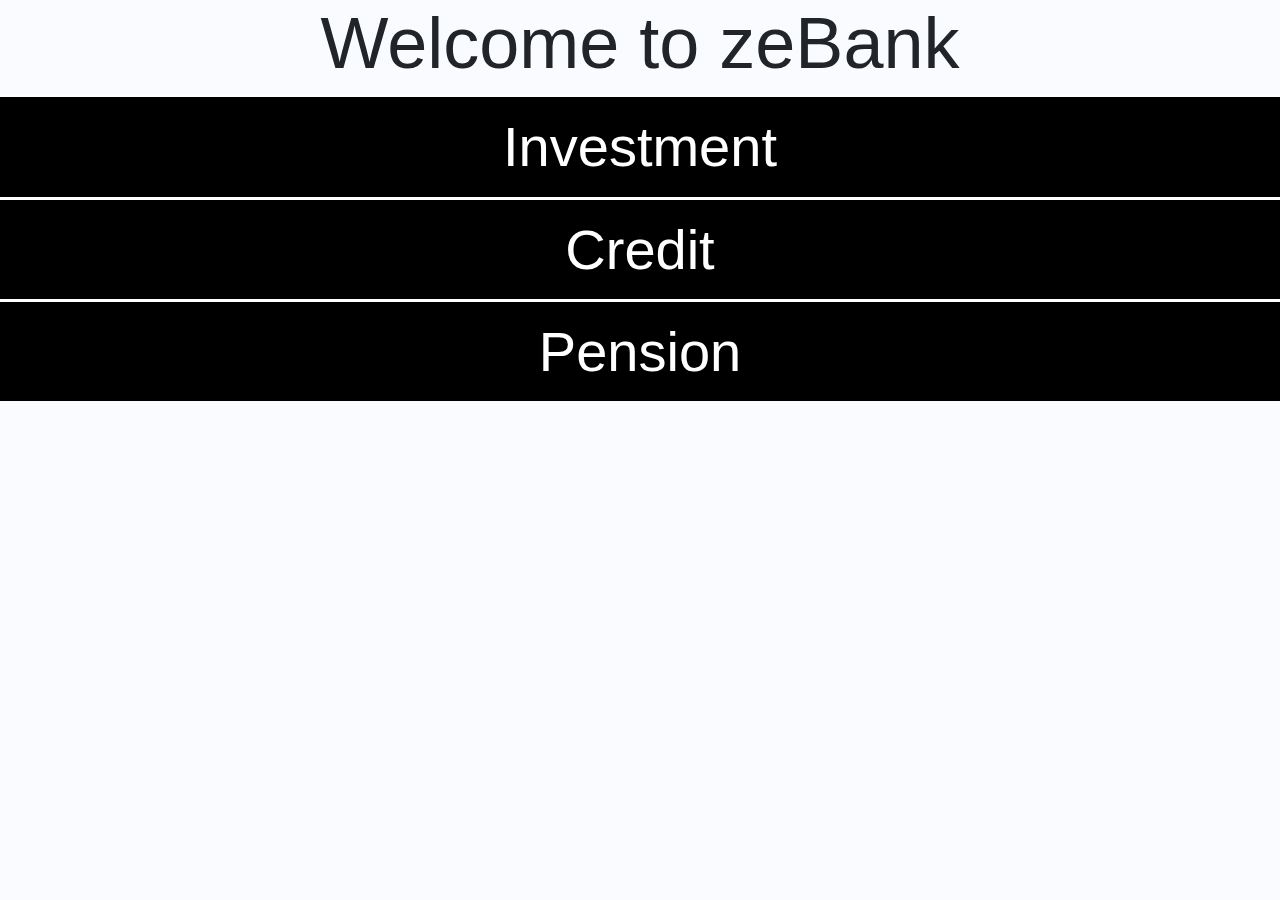
<file: index.html>
<!DOCTYPE html>
<html lang="en">

<head>
  <meta charset="UTF-8">
  <meta name="viewport" content="width=device-width, initial-scale=1.0">
  <meta http-equiv="X-UA-Compatible" content="ie=edge">
  <title>Queue Display</title>
  <link rel="stylesheet" href="https://stackpath.bootstrapcdn.com/bootstrap/4.3.1/css/bootstrap.min.css"
    integrity="sha384-ggOyR0iXCbMQv3Xipma34MD+dH/1fQ784/j6cY/iJTQUOhcWr7x9JvoRxT2MZw1T" crossorigin="anonymous">
  <link rel="stylesheet" href="stylesheets/main.css">
  <link rel="stylesheet" href="stylesheets/index.css">
</head>

<body>

  <h1 class="text-center display-3">Welcome to zeBank</h1>
  <div id="specialists"></div>

  <script src="https://code.jquery.com/jquery-3.3.1.slim.min.js"
    integrity="sha384-q8i/X+965DzO0rT7abK41JStQIAqVgRVzpbzo5smXKp4YfRvH+8abtTE1Pi6jizo"
    crossorigin="anonymous"></script>
  <script src="https://cdnjs.cloudflare.com/ajax/libs/popper.js/1.14.7/umd/popper.min.js"
    integrity="sha384-UO2eT0CpHqdSJQ6hJty5KVphtPhzWj9WO1clHTMGa3JDZwrnQq4sF86dIHNDz0W1"
    crossorigin="anonymous"></script>
  <script src="https://stackpath.bootstrapcdn.com/bootstrap/4.3.1/js/bootstrap.min.js"
    integrity="sha384-JjSmVgyd0p3pXB1rRibZUAYoIIy6OrQ6VrjIEaFf/nJGzIxFDsf4x0xIM+B07jRM"
    crossorigin="anonymous"></script>
  <script src="./js/main.js"></script>
  <script src="./js/index.js"></script>
</body>

</html>
</file>
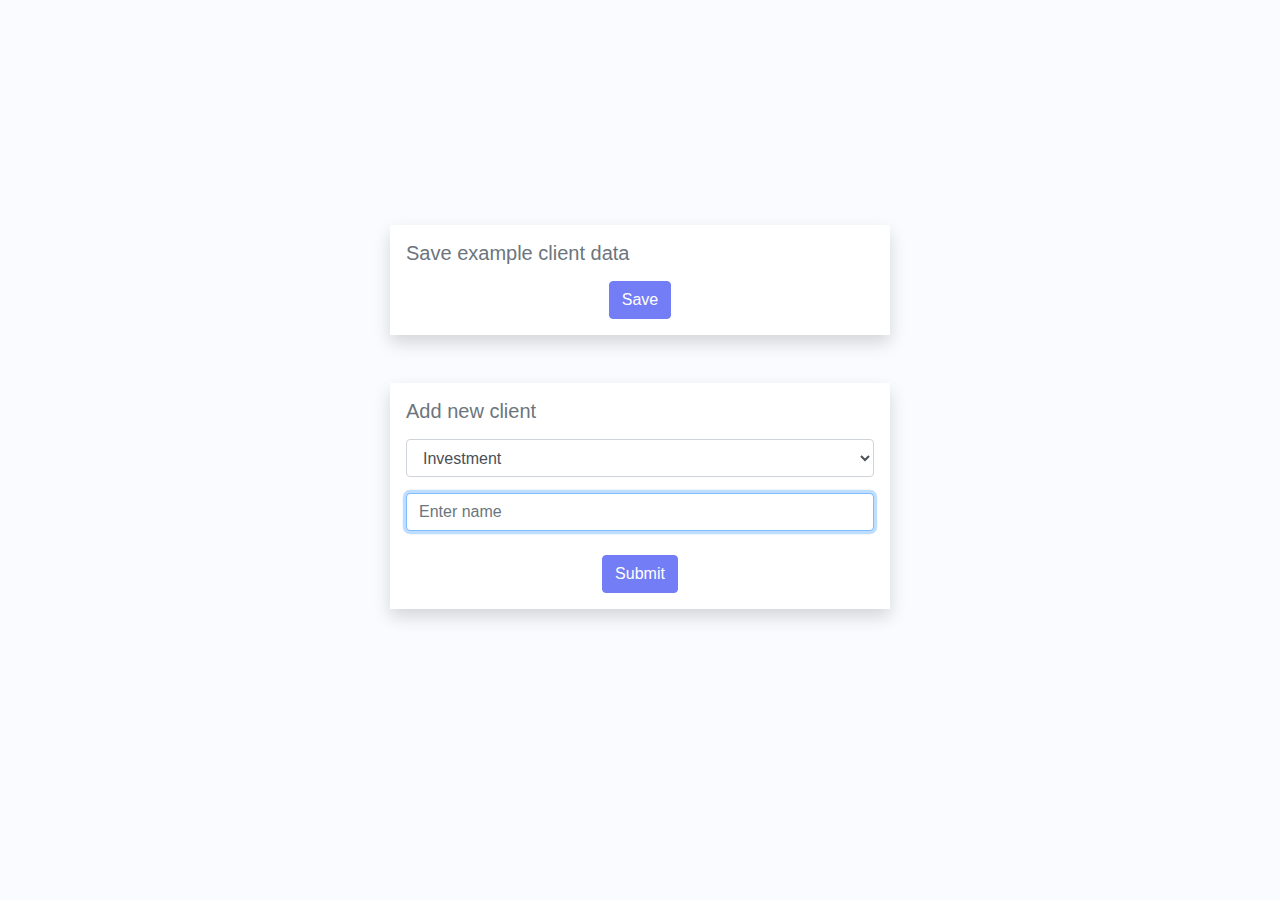
<file: admin.html>
<!DOCTYPE html>
<html lang="en">

<head>
  <meta charset="UTF-8">
  <meta name="viewport" content="width=device-width, initial-scale=1.0">
  <meta http-equiv="X-UA-Compatible" content="ie=edge">
  <title>Admin Control panel</title>
  <link rel="stylesheet" href="https://stackpath.bootstrapcdn.com/bootstrap/4.3.1/css/bootstrap.min.css"
    integrity="sha384-ggOyR0iXCbMQv3Xipma34MD+dH/1fQ784/j6cY/iJTQUOhcWr7x9JvoRxT2MZw1T" crossorigin="anonymous">
  <link rel="stylesheet" href="stylesheets/main.css">
</head>

<body>
  <div id="msgDiv"></div>

  <div class="holder">
    <div class="box shadow">
      <h5 class="text-left text-secondary">Save example client data</h2>
        <button class="btn btn-dark mt-2 purple-btn" id="saveExampleDataBtn">Save</button>
    </div>
    <div class="box shadow">
      <h5 class="text-left text-secondary mb-3">Add new client</h2>
        <form id="newClientForm">
          <div class="form-group">
            <select class="form-control" id="specialistSelect" name="specialist">
              <option value="Investment">Investment</option>
              <option value="Credit">Credit</option>
              <option value="Pension">Pension</option>
            </select>
          </div>
          <div class="form-group">
            <input class="form-control" id="name" name="name" type="text" placeholder="Enter name" autofocus>
          </div>
          <button class="btn btn-dark mt-2 purple-btn" type="submit">Submit</button>
        </form>
    </div>
  </div>

  <script src="https://code.jquery.com/jquery-3.3.1.slim.min.js"
    integrity="sha384-q8i/X+965DzO0rT7abK41JStQIAqVgRVzpbzo5smXKp4YfRvH+8abtTE1Pi6jizo"
    crossorigin="anonymous"></script>
  <script src="https://cdnjs.cloudflare.com/ajax/libs/popper.js/1.14.7/umd/popper.min.js"
    integrity="sha384-UO2eT0CpHqdSJQ6hJty5KVphtPhzWj9WO1clHTMGa3JDZwrnQq4sF86dIHNDz0W1"
    crossorigin="anonymous"></script>
  <script src="https://stackpath.bootstrapcdn.com/bootstrap/4.3.1/js/bootstrap.min.js"
    integrity="sha384-JjSmVgyd0p3pXB1rRibZUAYoIIy6OrQ6VrjIEaFf/nJGzIxFDsf4x0xIM+B07jRM"
    crossorigin="anonymous"></script>
  <script src="./js/main.js"></script>
  <script src="./js/admin.js"></script>
</body>

</html>
</file>
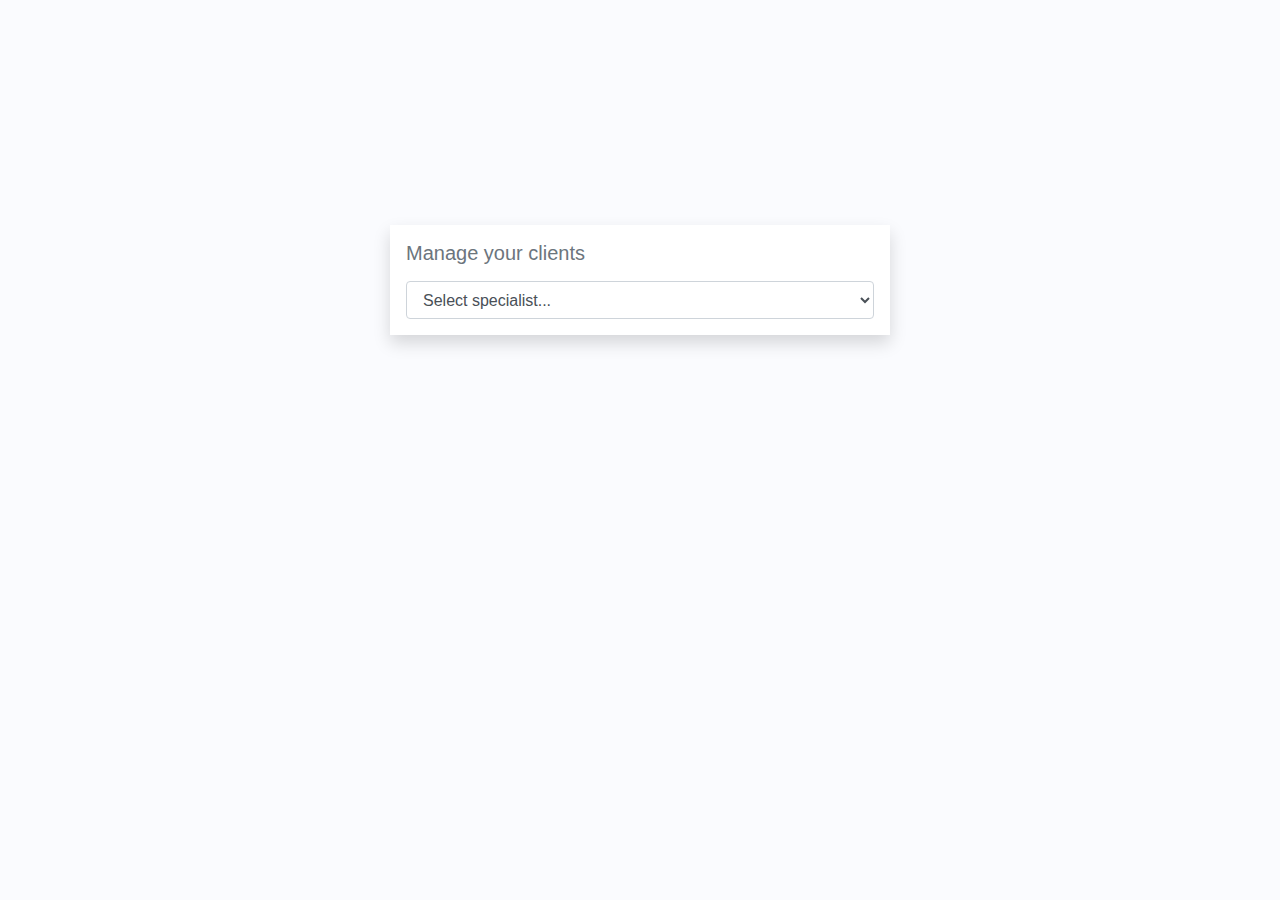
<file: specialist.html>
<!DOCTYPE html>
<html lang="en">

<head>
  <meta charset="UTF-8">
  <meta name="viewport" content="width=device-width, initial-scale=1.0">
  <meta http-equiv="X-UA-Compatible" content="ie=edge">
  <title>Specialist Control Panel</title>
  <link rel="stylesheet" href="https://stackpath.bootstrapcdn.com/bootstrap/4.3.1/css/bootstrap.min.css"
    integrity="sha384-ggOyR0iXCbMQv3Xipma34MD+dH/1fQ784/j6cY/iJTQUOhcWr7x9JvoRxT2MZw1T" crossorigin="anonymous">
  <link rel="stylesheet" href="stylesheets/main.css">
  <link rel="stylesheet" href="stylesheets/specialist.css">
</head>

<body>

  <div class="holder">
    <div class="box shadow">
      <h5 class="text-left text-secondary mb-3">Manage your clients</h2>
        <select class="form-control" id="specialistSelect">
          <option value="">Select specialist...</option>
          <option value="Investment">Investment</option>
          <option value="Credit">Credit</option>
          <option value="Pension">Pension</option>
        </select>
        <div id="clients"></div>
    </div>
  </div>

  <script src="https://code.jquery.com/jquery-3.3.1.slim.min.js"
    integrity="sha384-q8i/X+965DzO0rT7abK41JStQIAqVgRVzpbzo5smXKp4YfRvH+8abtTE1Pi6jizo"
    crossorigin="anonymous"></script>
  <script src="https://cdnjs.cloudflare.com/ajax/libs/popper.js/1.14.7/umd/popper.min.js"
    integrity="sha384-UO2eT0CpHqdSJQ6hJty5KVphtPhzWj9WO1clHTMGa3JDZwrnQq4sF86dIHNDz0W1"
    crossorigin="anonymous"></script>
  <script src="https://stackpath.bootstrapcdn.com/bootstrap/4.3.1/js/bootstrap.min.js"
    integrity="sha384-JjSmVgyd0p3pXB1rRibZUAYoIIy6OrQ6VrjIEaFf/nJGzIxFDsf4x0xIM+B07jRM"
    crossorigin="anonymous"></script>
  <script src="./js/main.js"></script>
  <script src="./js/specialist.js"></script>
</body>

</html>
</file>
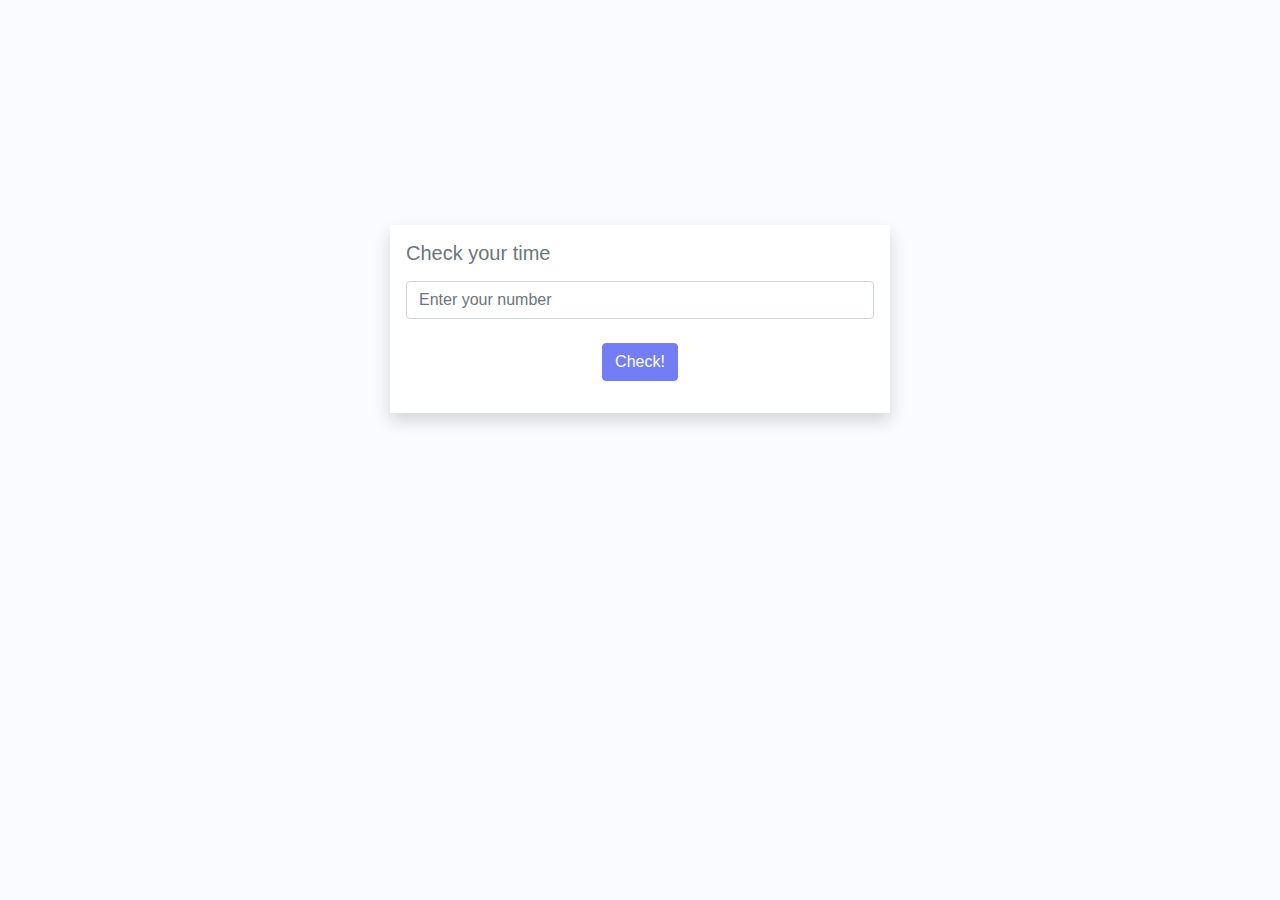
<file: visitor.html>
<!DOCTYPE html>
<html lang="en">

<head>
  <meta charset="UTF-8">
  <meta name="viewport" content="width=device-width, initial-scale=1.0">
  <meta http-equiv="X-UA-Compatible" content="ie=edge">
  <title>Time Checker</title>
  <link rel="stylesheet" href="https://stackpath.bootstrapcdn.com/bootstrap/4.3.1/css/bootstrap.min.css"
    integrity="sha384-ggOyR0iXCbMQv3Xipma34MD+dH/1fQ784/j6cY/iJTQUOhcWr7x9JvoRxT2MZw1T" crossorigin="anonymous">
  <link rel="stylesheet" href="stylesheets/main.css">
</head>

<body>
  <div id="msgDiv"></div>

  <div class="holder">
    <div id="clientBox" class="box shadow">
      <h5 class="text-left text-secondary mb-3">Check your time</h5>
      <form id="timeLeftForm">
        <div class="form-group">
          <input class="form-control" type="number" id="clientNumber" placeholder="Enter your number">
        </div>
        <button class="btn btn-dark mt-2 purple-btn" type="submit">Check!</button>
      </form>
      <h3 class="mt-3" id="timeLeftText"></h3>
    </div>
  </div>

  <script src="https://code.jquery.com/jquery-3.3.1.slim.min.js"
    integrity="sha384-q8i/X+965DzO0rT7abK41JStQIAqVgRVzpbzo5smXKp4YfRvH+8abtTE1Pi6jizo"
    crossorigin="anonymous"></script>
  <script src="https://cdnjs.cloudflare.com/ajax/libs/popper.js/1.14.7/umd/popper.min.js"
    integrity="sha384-UO2eT0CpHqdSJQ6hJty5KVphtPhzWj9WO1clHTMGa3JDZwrnQq4sF86dIHNDz0W1"
    crossorigin="anonymous"></script>
  <script src="https://stackpath.bootstrapcdn.com/bootstrap/4.3.1/js/bootstrap.min.js"
    integrity="sha384-JjSmVgyd0p3pXB1rRibZUAYoIIy6OrQ6VrjIEaFf/nJGzIxFDsf4x0xIM+B07jRM"
    crossorigin="anonymous"></script>
  <script src="./js/main.js"></script>
  <script src="./js/visitor.js"></script>
</body>

</html>
</file>
<file: stylesheets/main.css>
body {
  background-color: #fafbfe;
  box-sizing: border-box;
}

.holder {
  margin-top: 25vh;
  text-align: center;
  padding: 0 1rem;
}

.box {
  background-color: white;
  max-width: 500px;
  margin: 3rem auto;
  padding: 1rem;
}

.purple-btn {
  background-color: #737df5;
  border-color: #737df5;
}

.purple-btn:hover {
  background-color: #4f5cf2;
  border-color: #4f5cf2;
}

.red-btn {
  background-color: #fa5c7c;
  border-color: #fa5c7c;
}

.red-btn:hover {
  background-color: #f9375e;
  border-color: #f9375e;
}

.yellow-btn {
  background-color: #ffbc00;
  border-color: #ffbc00;
}

.yellow-btn:hover {
  background-color: #d9a000;
  border-color: #d9a000;
}
</file>
<file: stylesheets/index.css>
.specialist__name {
  background-color: black;
  color: white;
  margin: 0;
  border-top: 3px solid white;
  padding: 1rem 0;
}

.client__number, .client__name, .client__time {
  background-color: black;
  color: red;
  font-size: 4rem;
}

@media(max-width: 1400px) {
  .client__number, .client__name, .client__time {
    font-size: 3rem;
  }
}

@media(max-width: 650px) {
  .client__time {
    font-size: 2rem;
  }
}
</file>
<file: stylesheets/specialist.css>
.client__number {
  font-size: 1.5rem;
  color: grey;
}

.client__number p {
  margin: 0;
}

.client__name {
  font-size: 2rem;
}
</file>
